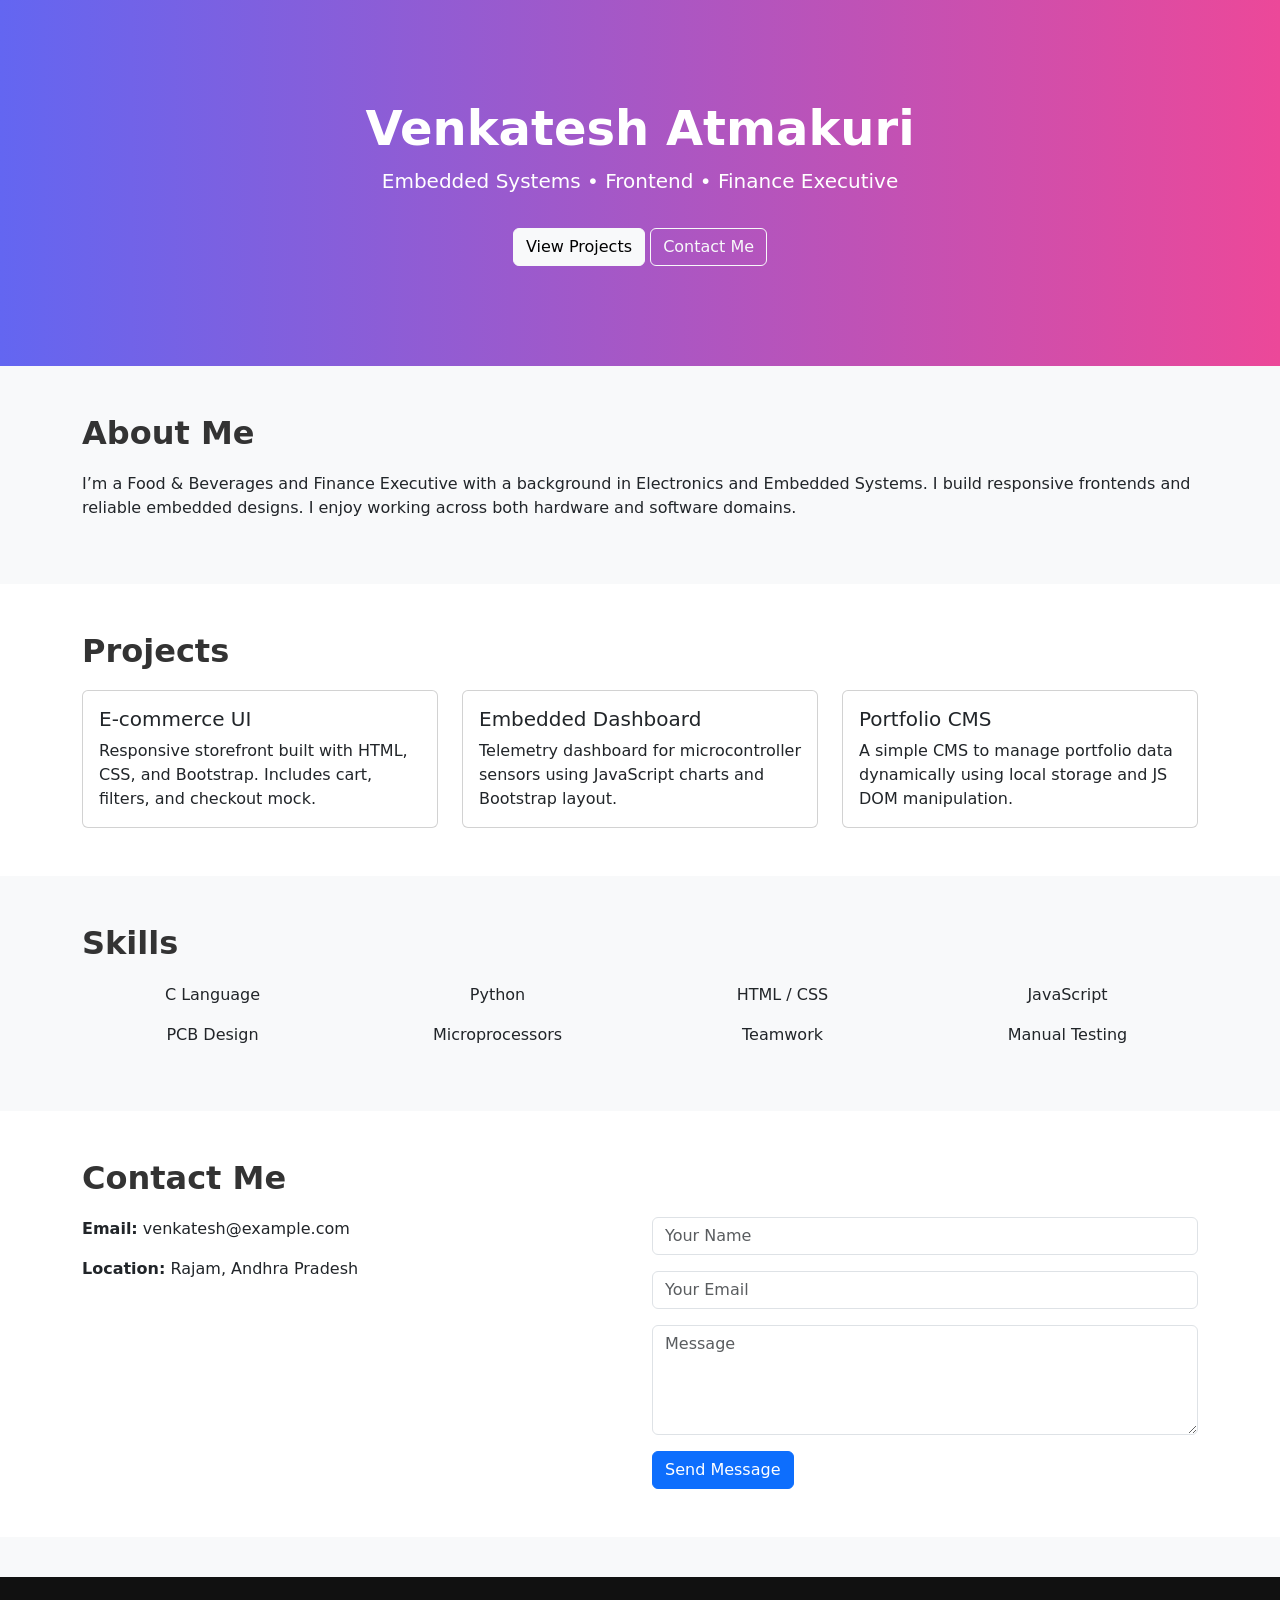
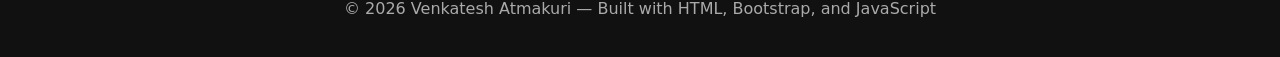
<file: ChatGPTPortfolio.html>
<!--
Portfolio Website using HTML, Bootstrap, and JavaScript
To deploy:
1. Create a GitHub repository (e.g., 'venkatesh-portfolio').
2. Push this code to your repo.
3. Enable GitHub Pages in the repository settings (main branch, /root folder).
-->

<!DOCTYPE html>
<html lang="en">
<head>
  <meta charset="UTF-8" />
  <meta name="viewport" content="width=device-width, initial-scale=1.0" />
  <title>Venkatesh Atmakuri | Portfolio</title>
  <link href="https://cdn.jsdelivr.net/npm/bootstrap@5.3.0/dist/css/bootstrap.min.css" rel="stylesheet" />
  <style>
    body { background-color: #f8f9fa; }
    .hero { padding: 100px 0; background: linear-gradient(90deg, #6366f1, #ec4899); color: white; text-align: center; }
    .section-title { font-weight: 600; margin-bottom: 20px; color: #333; }
    .card:hover { transform: translateY(-5px); transition: 0.3s; }
    footer { background-color: #111; color: #aaa; padding: 20px 0; text-align: center; margin-top: 40px; }
  </style>
</head>
<body>

  <!-- Hero Section -->
  <section class="hero">
    <div class="container">
      <h1 class="display-5 fw-bold">Venkatesh Atmakuri</h1>
      <p class="lead">Embedded Systems • Frontend • Finance Executive</p>
      <a href="#projects" class="btn btn-light mt-3">View Projects</a>
      <a href="#contact" class="btn btn-outline-light mt-3">Contact Me</a>
    </div>
  </section>

  <!-- About Section -->
  <section id="about" class="py-5">
    <div class="container">
      <h2 class="section-title">About Me</h2>
      <p>I’m a Food & Beverages and Finance Executive with a background in Electronics and Embedded Systems. I build responsive frontends and reliable embedded designs. I enjoy working across both hardware and software domains.</p>
    </div>
  </section>

  <!-- Projects Section -->
  <section id="projects" class="py-5 bg-white">
    <div class="container">
      <h2 class="section-title">Projects</h2>
      <div class="row g-4">
        <div class="col-md-4">
          <div class="card h-100">
            <div class="card-body">
              <h5 class="card-title">E-commerce UI</h5>
              <p class="card-text">Responsive storefront built with HTML, CSS, and Bootstrap. Includes cart, filters, and checkout mock.</p>
            </div>
          </div>
        </div>
        <div class="col-md-4">
          <div class="card h-100">
            <div class="card-body">
              <h5 class="card-title">Embedded Dashboard</h5>
              <p class="card-text">Telemetry dashboard for microcontroller sensors using JavaScript charts and Bootstrap layout.</p>
            </div>
          </div>
        </div>
        <div class="col-md-4">
          <div class="card h-100">
            <div class="card-body">
              <h5 class="card-title">Portfolio CMS</h5>
              <p class="card-text">A simple CMS to manage portfolio data dynamically using local storage and JS DOM manipulation.</p>
            </div>
          </div>
        </div>
      </div>
    </div>
  </section>

  <!-- Skills Section -->
  <section id="skills" class="py-5">
    <div class="container">
      <h2 class="section-title">Skills</h2>
      <div class="row text-center">
        <div class="col-md-3 col-6 mb-3">C Language</div>
        <div class="col-md-3 col-6 mb-3">Python</div>
        <div class="col-md-3 col-6 mb-3">HTML / CSS</div>
        <div class="col-md-3 col-6 mb-3">JavaScript</div>
        <div class="col-md-3 col-6 mb-3">PCB Design</div>
        <div class="col-md-3 col-6 mb-3">Microprocessors</div>
        <div class="col-md-3 col-6 mb-3">Teamwork</div>
        <div class="col-md-3 col-6 mb-3">Manual Testing</div>
      </div>
    </div>
  </section>

  <!-- Contact Section -->
  <section id="contact" class="py-5 bg-white">
    <div class="container">
      <h2 class="section-title">Contact Me</h2>
      <div class="row g-4">
        <div class="col-md-6">
          <p><strong>Email:</strong> venkatesh@example.com</p>
          <p><strong>Location:</strong> Rajam, Andhra Pradesh</p>
        </div>
        <div class="col-md-6">
          <form id="contactForm">
            <div class="mb-3">
              <input type="text" id="name" class="form-control" placeholder="Your Name" required />
            </div>
            <div class="mb-3">
              <input type="email" id="email" class="form-control" placeholder="Your Email" required />
            </div>
            <div class="mb-3">
              <textarea id="message" class="form-control" rows="4" placeholder="Message" required></textarea>
            </div>
            <button type="submit" class="btn btn-primary">Send Message</button>
          </form>
        </div>
      </div>
    </div>
  </section>

  <footer>
    <p>© <span id="year"></span> Venkatesh Atmakuri — Built with HTML, Bootstrap, and JavaScript</p>
  </footer>

  <script src="https://cdn.jsdelivr.net/npm/bootstrap@5.3.0/dist/js/bootstrap.bundle.min.js"></script>
  <script>
    document.getElementById('year').textContent = new Date().getFullYear();

    // Form submit handler
    document.getElementById('contactForm').addEventListener('submit', function(e) {
      e.preventDefault();
      const name = document.getElementById('name').value;
      const email = document.getElementById('email').value;
      const message = document.getElementById('message').value;

      window.location.href = `mailto:venkatesh@example.com?subject=Portfolio Contact from ${name}&body=${encodeURIComponent(message)}%0A%0AFrom: ${email}`;
    });
  </script>
</body>
</html>
</file>
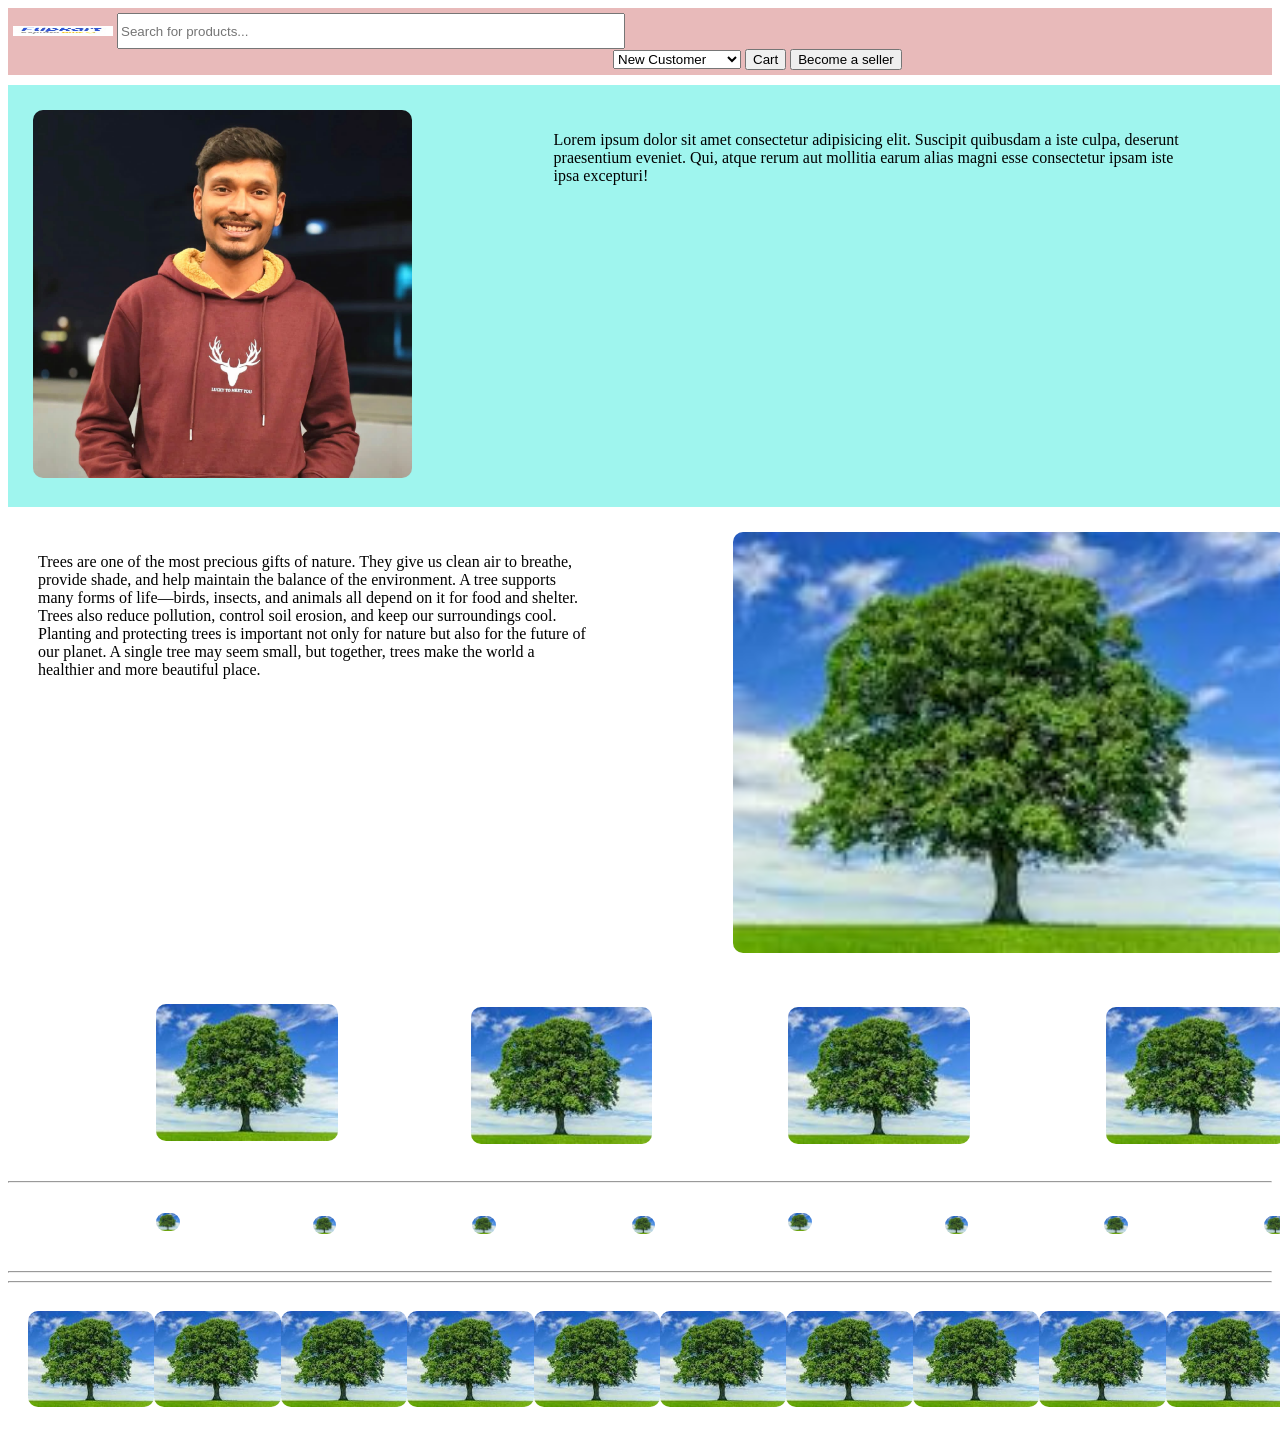
<file: Flipkart.html>
<!DOCTYPE html>
<html lang="en">

<head>
    <meta charset="UTF-8">
    <meta name="viewport" content="width=device-width, initial-scale=1.0">
    <title>Document</title>

</head>

<body>
    <header style="background: #e8baba; padding: 5px; color: white;">
        <div>
            <img src="Flipkart logo.jpeg" style="width: 100px;height: 10px;">

            <input type="text" placeholder="Search for products..."
                style="align-items: center;width: 500px;height: 30px;">

            <select style="margin-left: 600px;">
                <button>
                    <option>New Customer</option>
                    <option value="laptops">My profile</option>
                    <option value="accessories">Flipkart Plus zone</option>
                    <option value="accessories">Orders</option>
                    <option value="accessories">Wishlist</option>
                    <option value="accessories">Rewards</option>
                    <option value="accessories">Gift cards</option>
                </button>
            </select>

            <button>Cart </button>
            <button>Become a seller</button>
        </div>
    </header>

    <section style="display: flex; width: 100%; padding: 20px; background-color: #9ff5ee; margin-top: 10px;">

        <div style="width: 30%; padding: 5px;">
            <img src="Images/1.jpg" alt="" style="width: 100%; border-radius: 10px;">
        </div>


        <div style="width: 50%; padding: 10px;margin-left: 10%;">
            <p>
                Lorem ipsum dolor sit amet consectetur adipisicing elit.
                Suscipit quibusdam a iste culpa, deserunt praesentium eveniet.
                Qui, atque rerum aut mollitia earum alias magni esse consectetur
                ipsam iste ipsa excepturi!
            </p>
        </div>

    </section>

    <section style="display: flex; width: 100%; padding: 20px;">


        <div style="width: 50%; padding: 10px;">
            <p>
                Trees are one of the most precious gifts of nature. They give us clean air to breathe, provide shade,
                and help maintain the balance of the environment. A tree supports many forms of life—birds, insects, and
                animals all depend on it for food and shelter. Trees also reduce pollution, control soil erosion, and
                keep our surroundings cool. Planting and protecting trees is important not only for nature but also for
                the future of our planet. A single tree may seem small, but together, trees make the world a healthier
                and more beautiful place.
            </p>
        </div>

        <div style="width: 50%; padding: 5px;margin-left: 10%;">
            <img src="Tree.jpg" alt="" style="width: 100%; border-radius: 10px;">
        </div>



    </section>

    <section style="display: flex; width: 100%; padding: 20px;">


        <div style="width: 25%; padding: 2px;margin-left: 10%;">
            <img src="Tree.jpg" alt="" style="width: 100%; border-radius: 10px;">
        </div>

        <div style="width: 25%; padding: 5px;margin-left: 10%;">
            <img src="Tree.jpg" alt="" style="width: 100%; border-radius: 10px;">
        </div>

        <div style="width: 25%; padding: 5px;margin-left: 10%;">
            <img src="Tree.jpg" alt="" style="width: 100%; border-radius: 10px;">
        </div>

        <div style="width: 25%; padding: 5px;margin-left: 10%;">
            <img src="Tree.jpg" alt="" style="width: 100%; border-radius: 10px;">
        </div>



    </section>

    <hr>

    <section style="display: flex; width: 100%; padding: 20px;">


        <div style="width: 12.5%; padding: 2px;margin-left: 10%;">
            <img src="Tree.jpg" alt="" style="width: 100%; border-radius: 10px;">
        </div>

        <div style="width: 12.5%; padding: 5px;margin-left: 10%;">
            <img src="Tree.jpg" alt="" style="width: 100%; border-radius: 10px;">
        </div>

        <div style="width: 12.5%; padding: 5px;margin-left: 10%;">
            <img src="Tree.jpg" alt="" style="width: 100%; border-radius: 10px;">
        </div>

        <div style="width: 12.5%; padding: 5px;margin-left: 10%;">
            <img src="Tree.jpg" alt="" style="width: 100%; border-radius: 10px;">
        </div>

        <div style="width: 12.5%; padding: 2px;margin-left: 10%;">
            <img src="Tree.jpg" alt="" style="width: 100%; border-radius: 10px;">
        </div>

        <div style="width: 12.5%; padding: 5px;margin-left: 10%;">
            <img src="Tree.jpg" alt="" style="width: 100%; border-radius: 10px;">
        </div>

        <div style="width: 12.5%; padding: 5px;margin-left: 10%;">
            <img src="Tree.jpg" alt="" style="width: 100%; border-radius: 10px;">
        </div>

        <div style="width: 12.5%; padding: 5px;margin-left: 10%;">
            <img src="Tree.jpg" alt="" style="width: 100%; border-radius: 10px;">
        </div>



    </section>

    <hr>
    <hr>

    <section style="display: flex; width: 100%; padding: 20px;">
        <div style="width: 10%; ">
            <img src="Tree.jpg" alt="" style="width: 100%; border-radius: 10px;">
        </div>

        <div style="width: 10%;">
            <img src="Tree.jpg" alt="" style="width: 100%; border-radius: 10px;">
        </div>
        <div style="width: 10%;">
            <img src="Tree.jpg" alt="" style="width: 100%; border-radius: 10px;">
        </div>
        <div style="width: 10%;">
            <img src="Tree.jpg" alt="" style="width: 100%; border-radius: 10px;">
        </div>
        <div style="width: 10%;">
            <img src="Tree.jpg" alt="" style="width: 100%; border-radius: 10px;">
        </div>
        <div style="width: 10%;">
            <img src="Tree.jpg" alt="" style="width: 100%; border-radius: 10px;">
        </div>
        <div style="width: 10%;">
            <img src="Tree.jpg" alt="" style="width: 100%; border-radius: 10px;">
        </div>
        <div style="width: 10%;">
            <img src="Tree.jpg" alt="" style="width: 100%; border-radius: 10px;">
        </div>
        <div style="width: 10%;">
            <img src="Tree.jpg" alt="" style="width: 100%; border-radius: 10px;">
        </div>

        <div style="width: 10%;">
            <img src="Tree.jpg" alt="" style="width: 100%; border-radius: 10px;">
        </div>

    </section>




</body>

</html>
</file>
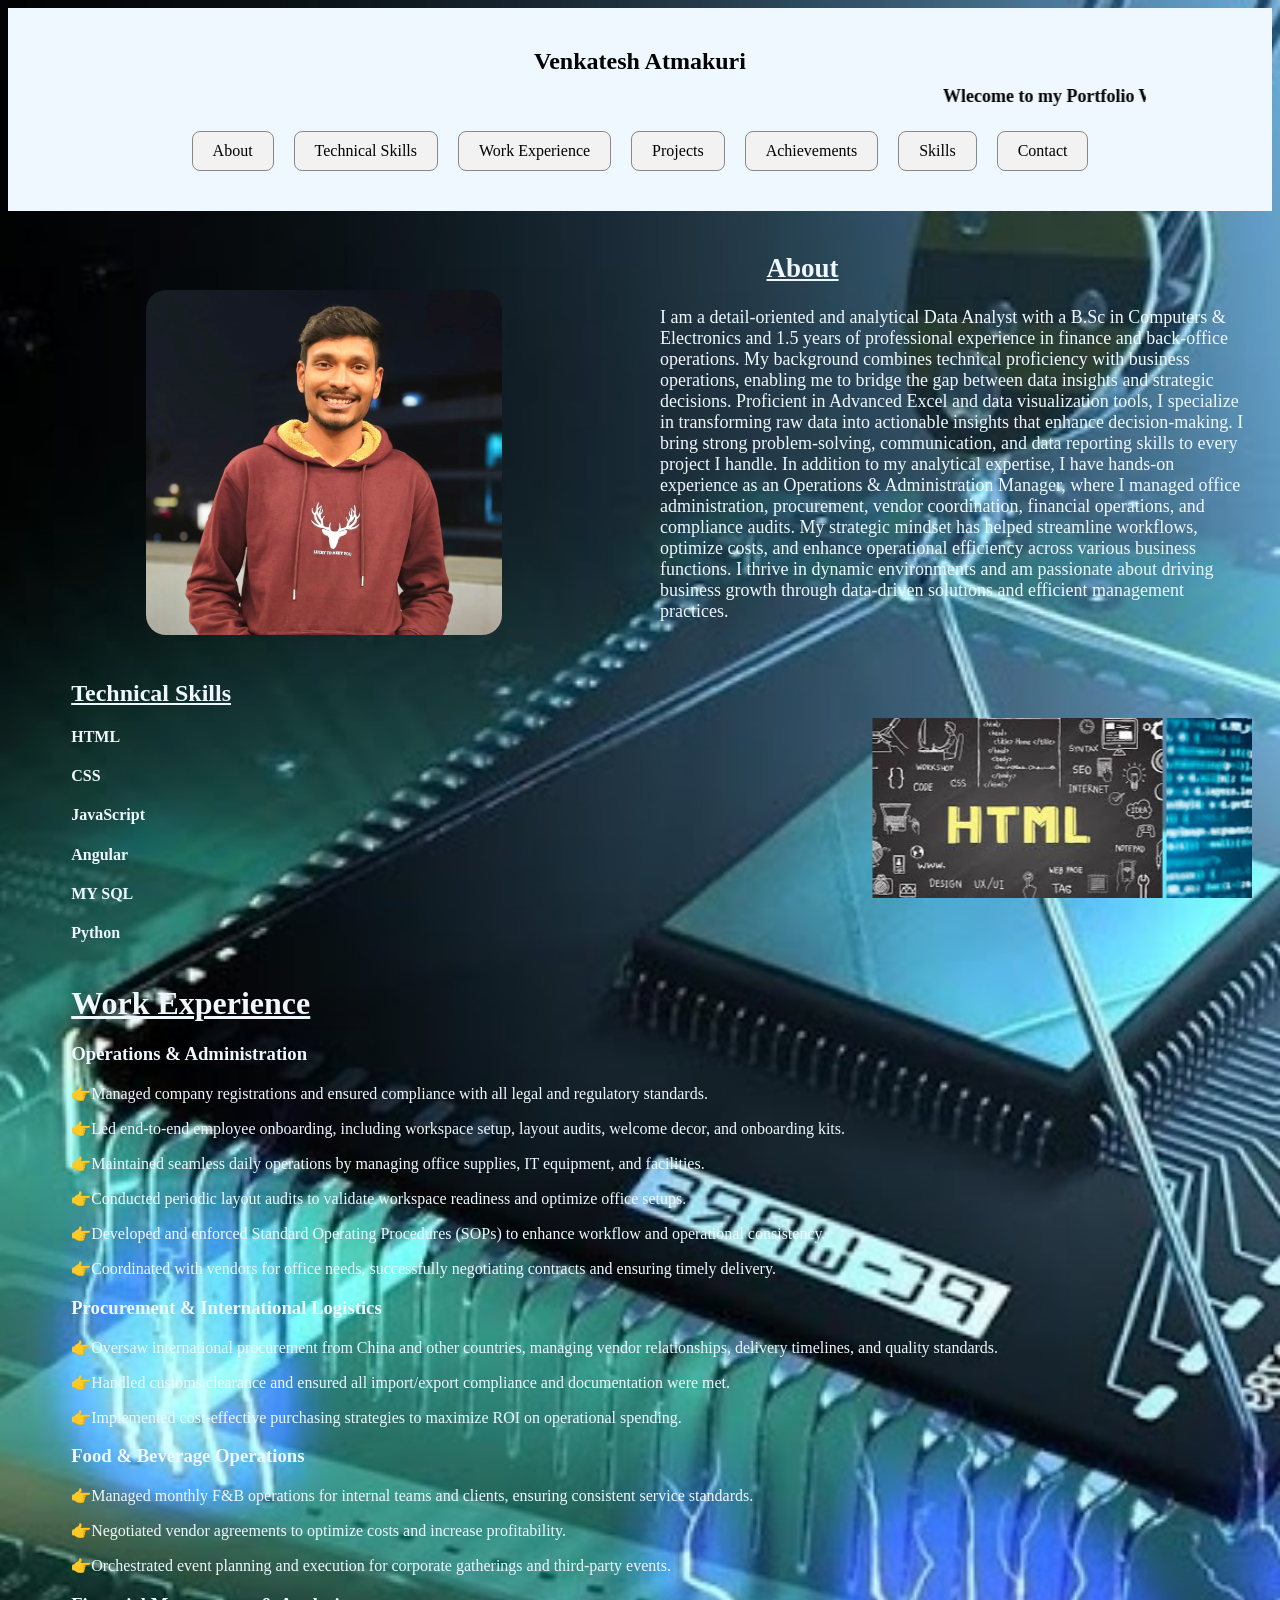
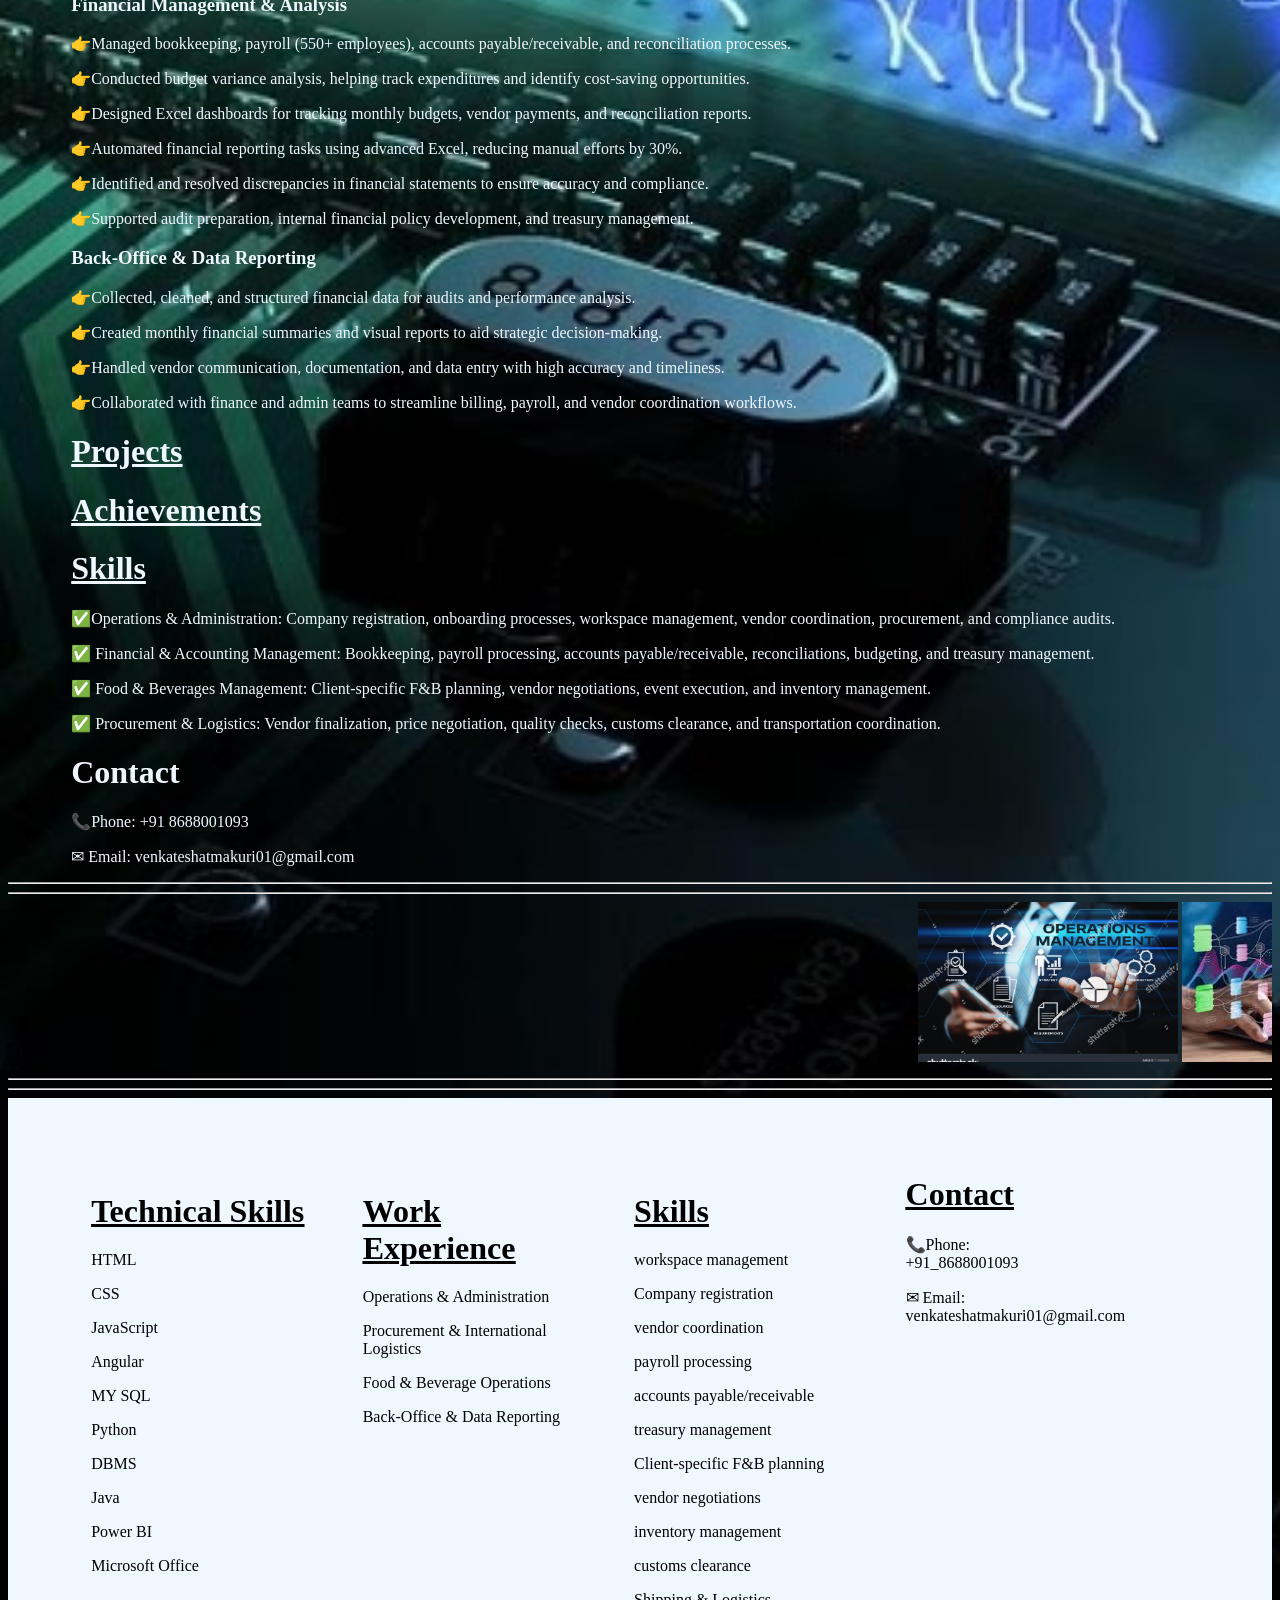
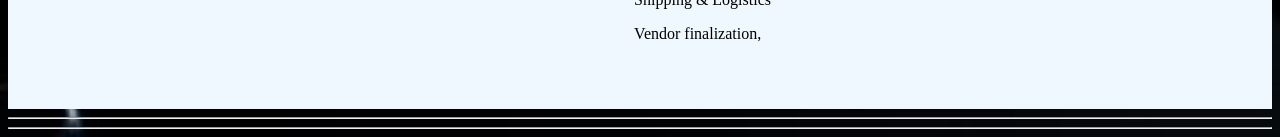
<file: portfolio.html>
<!DOCTYPE html>
<html lang="en">

<head>
    <meta charset="UTF-8">
    <meta name="viewport" content="width=device-width, initial-scale=1.0">
    <title>Venky portfolio</title>
    <style>
        body {
            background-image: url("Images/1234.jpg");
            background-size: cover;
            /* Make it full screen */
            background-repeat: no-repeat;
            /* Avoid repeating */
            background-position: center;
            /* Center the image */
        }
    </style>
</head>

<body style="color: aliceblue;">

    <!-- <section class="container" style="background-color: aliceblue;">
        <div>
            <h1 class="display-5 fw-bold" style="margin-left: 40%;color: black;">Venkatesh Atmakuri</h1>
            <marquee class="marquee" scrollamount="8" direction="left"
                style="margin-left: 20%;margin-right: 20%;color:  black; font-weight: bolder;">
                <h3>Wlecome to my Portfolio Webpage.....!! | 📞Phone:+91 8688001093 | Email: venky.atmakuri01@gmail.com </h3>
            </marquee>
        </div>
        <div>
            <section class="header-nav" style="display:flex; justify-content:center; align-items:center; gap:20px; padding:15px 0;">
                <div>
                <a href="portfolioabout.html" style="text-decoration:none; padding:10px 20px; background:#f2f2f2; border:1px solid #888; border-radius:5px; 
              font-size:16px; color:#000; font-weight:500;">About</a>
                <a href="portfoliotechnicalskills.html" style="text-decoration:none; padding:10px 20px; background:#f2f2f2; border:1px solid #888; border-radius:5px; 
              font-size:16px; color:#000; font-weight:500;" >Technical Skills</a> 
                <a href="Portfolioworkexprience.html" style="text-decoration:none; padding:10px 20px; background:#f2f2f2; border:1px solid #888; border-radius:5px; 
              font-size:16px; color:#000; font-weight:500;" >Work Experience</a>
                <a href="portfolioprojects.html" style="text-decoration:none; padding:10px 20px; background:#f2f2f2; border:1px solid #888; border-radius:5px; 
              font-size:16px; color:#000; font-weight:500;">Projects</a>
                <a href="portfolioachievements.html" style="text-decoration:none; padding:10px 20px; background:#f2f2f2; border:1px solid #888; border-radius:5px; 
              font-size:16px; color:#000; font-weight:500;">Achievements</a>
                <a href="portfolioskills.html" style="text-decoration:none; padding:10px 20px; background:#f2f2f2; border:1px solid #888; border-radius:5px; 
              font-size:16px; color:#000; font-weight:500;">Skills</a>
                <a href="portfoliocontact.html" style="text-decoration:none; padding:10px 20px; background:#f2f2f2; border:1px solid #888; border-radius:5px; 
              font-size:16px; color:#000; font-weight:500;">Contact</a>
                </div>
            </section>
        </div>
    </section> -->
    <section class="container" style="background-color: aliceblue; padding-top: 20px; padding-bottom: 20px;">

        <!-- Name -->
        <div>
            <h1 class="display-5 fw-bold" style="text-align:center; color: black; margin-bottom:10px;">Venkatesh Atmakuri</h1>
            <!-- Marquee -->
            <marquee scrollamount="8" direction="left"
                style="color:black; font-weight:bolder; font-size:18px; margin-left:10%; margin-right:10%;">
                Wlecome to my Portfolio Webpage.....!! | 📞 Phone: +91 8688001093 | Email: venky.atmakuri01@gmail.com
            </marquee>
        </div>

        <!-- Navigation Buttons -->
        <div>
            <section class="header-nav"
                style="display:flex; justify-content:center; align-items:center; gap:20px; padding:20px 0;">            
                <a href="#about-section" style="text-decoration:none; padding:10px 20px; background:#f2f2f2; border:1px solid #888;
               border-radius:8px; font-size:16px; color:#000; font-weight:500;">About</a>              
                <a href="#Technicalskills-section" style="text-decoration:none; padding:10px 20px; background:#f2f2f2; border:1px solid #888;
               border-radius:8px; font-size:16px; color:#000; font-weight:500;">Technical Skills</a>
                <a href="#workexperience-section" style="text-decoration:none; padding:10px 20px; background:#f2f2f2; border:1px solid #888;
               border-radius:8px; font-size:16px; color:#000; font-weight:500;">Work Experience</a>          
                <a href="#Projects-section" style="text-decoration:none; padding:10px 20px; background:#f2f2f2; border:1px solid #888;
               border-radius:8px; font-size:16px; color:#000; font-weight:500;">Projects</a>
                <a href="#Achievements-section" style="text-decoration:none; padding:10px 20px; background:#f2f2f2; border:1px solid #888;
               border-radius:8px; font-size:16px; color:#000; font-weight:500;">Achievements</a>
                <a href="#skills-section" style="text-decoration:none; padding:10px 20px; background:#f2f2f2; border:1px solid #888;
               border-radius:8px; font-size:16px; color:#000; font-weight:500;">Skills</a>            
                 <a href="#Contact-section" style="text-decoration:none; padding:10px 20px; background:#f2f2f2; border:1px solid #888;
               border-radius:8px; font-size:16px; color:#000; font-weight:500;">Contact</a>

                 <!-- <a href="portfolioabout.html" style="text-decoration:none; padding:10px 20px; background:#f2f2f2; border:1px solid #888;
               border-radius:8px; font-size:16px; color:#000; font-weight:500;"> About </a> -->
                  <!-- <a href="portfoliotechnicalskills.html" style="text-decoration:none; padding:10px 20px; background:#f2f2f2; border:1px solid #888;
               border-radius:8px; font-size:16px; color:#000; font-weight:500;"> Technical Skills </a> -->
                <!-- <a href="Portfolioworkexprience.html" style="text-decoration:none; padding:10px 20px; background:#f2f2f2; border:1px solid #888;
               border-radius:8px; font-size:16px; color:#000; font-weight:500;"> Work Experience </a> -->
               <!-- <a href="portfolioprojects.html" style="text-decoration:none; padding:10px 20px; background:#f2f2f2; border:1px solid #888;
               border-radius:8px; font-size:16px; color:#000; font-weight:500;"> Projects </a> -->
               <!-- <a href="portfolioachievements.html" style="text-decoration:none; padding:10px 20px; background:#f2f2f2; border:1px solid #888;
               border-radius:8px; font-size:16px; color:#000; font-weight:500;"> Achievements </a> -->
                <!-- <a href="portfolioskills.html" style="text-decoration:none; padding:10px 20px; background:#f2f2f2; border:1px solid #888;
               border-radius:8px; font-size:16px; color:#000; font-weight:500;"> Skills </a> -->
               <!-- <a href="portfoliocontact.html" style="text-decoration:none; padding:10px 20px; background:#f2f2f2; border:1px solid #888;
               border-radius:8px; font-size:16px; color:#000; font-weight:500;"> Contact </a> -->
            </section>
        </div>
    </section>



    <section>
        <div style="display: flex; align-items: center;">
            <div style="flex: 1; padding: 20px;">
                <img src="Images/1.jpg" alt=""
                    style="width: 60%; border-radius: 20px;margin-left: 20%;margin-top: 10%;">
            </div>
            <div id="about-section" style="flex: 1; padding: 20px; font-size: 18px;">
                <h1 style="margin-left: 18%;"><b><u>About</u></b></h1>

                <p>I am a detail-oriented and analytical Data Analyst
                    with a B.Sc in Computers & 
                    Electronics and 1.5 years of
                    professional experience in finance and back-office operations. My background combines technical
                    proficiency
                    with business operations, enabling me to bridge the gap between data insights and strategic
                    decisions.
                    Proficient in Advanced Excel and data visualization tools, I specialize in transforming raw data
                    into
                    actionable insights that enhance decision-making. I bring strong problem-solving, communication, and
                    data
                    reporting skills to every project I handle.
                    In addition to my analytical expertise, I have hands-on experience as an Operations & Administration
                    Manager, where I managed office administration, procurement, vendor coordination, financial
                    operations,
                    and
                    compliance audits. My strategic mindset has helped streamline workflows, optimize costs, and enhance
                    operational efficiency across various business functions.
                    I thrive in dynamic environments and am passionate about driving business growth through data-driven
                    solutions and efficient management practices.
                </p>
            </div>
        </div>
    </section>
    <section>
        <div id="Technicalskills-section" style="display: flex; align-items: center;">
            <div style="margin-left: 5%;margin-right: 30%;">
                <h1><u>Technical Skills</u></h1>
                <h4>HTML</h4>
                <h4>CSS</h4>
                <h4>JavaScript</h4>
                <h4>Angular</h4>
                <h4>MY SQL</h4>
                <h4>Python</h4>
            </div>
            <div class="wrapper" style="flex: 1; padding: 20px;">
                <marquee direction="left" scrollamount="15">
                    <img src="Images/portfolio12.jpeg" alt="" class="img"
                        style="width:290px; height:180px; object-fit:cover;">
                    <img src="Images/portfolio13.jpeg" alt="" class="img"
                        style="width:290px; height:180px; object-fit:cover;">
                    <img src="Images/portfolio14.png" alt="" class="img"
                        style="width:290px; height:180px; object-fit:cover;">
                    <img src="Images/portfolio15.jpeg" alt="" class="img"
                        style="width:290px; height:180px; object-fit:cover;">
                    <img src="Images/portfolio16.png" alt="" class="img"
                        style="width:290px; height:180px; object-fit:cover;">
                    <img src="Images/portfolio17.png" alt="" class="img"
                        style="width:290px; height:180px; object-fit:cover;">
                    <img src="Images/portfolio18.png" alt="" class="img"
                        style="width:290px; height:180px; object-fit:cover;">
                    <img src="Images/portfolio19.png" alt="" class="img"
                        style="width:290px; height:180px; object-fit:cover;">
                    <img src="Images/portfolio20.jpeg" alt="" class="img"
                        style="width:290px; height:180px; object-fit:cover;">
                    <img src="Images/portfolio21.jpeg" alt="" class="img"
                        style="width:290px; height:180px; object-fit:cover;">
                    <img src="Images/portfolio22.jpeg" alt="" class="img"
                        style="width:290px; height:180px; object-fit:cover;">
                    <img src="Images/portfolio23.jpeg" alt="" class="img"
                        style="width:290px; height:180px; object-fit:cover;">
                </marquee>
            </div>
        </div>
    </section>
    <div id="workexperience-section" style="margin-left: 5%;">
        <h1><u>Work Experience</u></h1>
        <h3> Operations & Administration</h3>
        <p>👉Managed company registrations and ensured compliance with all legal and regulatory standards.</p>
        <p>👉Led end-to-end employee onboarding, including workspace setup, layout audits, welcome decor, and onboarding
            kits.</p>
        <p>👉Maintained seamless daily operations by managing office supplies, IT equipment, and facilities.</p>
        <p>👉Conducted periodic layout audits to validate workspace readiness and optimize office setups.</p>
        <p>👉Developed and enforced Standard Operating Procedures (SOPs) to enhance workflow and operational
            consistency.</p>
        <p>👉Coordinated with vendors for office needs, successfully negotiating contracts and ensuring timely delivery.
        </p>

        <h3> Procurement & International Logistics</h3>
        <p>👉Oversaw international procurement from China and other countries, managing vendor relationships, delivery
            timelines, and quality standards.</p>
        <p>👉Handled customs clearance and ensured all import/export compliance and documentation were met.</p>
        <p>👉Implemented cost-effective purchasing strategies to maximize ROI on operational spending.</p>
        <h3> Food & Beverage Operations</h3>
        <p>👉Managed monthly F&B operations for internal teams and clients, ensuring consistent service standards.</p>
        <p>👉Negotiated vendor agreements to optimize costs and increase profitability.</p>
        <p>👉Orchestrated event planning and execution for corporate gatherings and third-party events.</p>
        <h3> Financial Management & Analysis</h3>
        <p>👉Managed bookkeeping, payroll (550+ employees), accounts payable/receivable, and reconciliation processes.
        </p>
        <p>👉Conducted budget variance analysis, helping track expenditures and identify cost-saving opportunities.</p>
        <p>👉Designed Excel dashboards for tracking monthly budgets, vendor payments, and reconciliation reports.</p>
        <p>👉Automated financial reporting tasks using advanced Excel, reducing manual efforts by 30%.</p>
        <p>👉Identified and resolved discrepancies in financial statements to ensure accuracy and compliance.</p>
        <p>👉Supported audit preparation, internal financial policy development, and treasury management.</p>
        <h3> Back-Office & Data Reporting</h3>
        <p>👉Collected, cleaned, and structured financial data for audits and performance analysis.</p>
        <p>👉Created monthly financial summaries and visual reports to aid strategic decision-making.</p>
        <p>👉Handled vendor communication, documentation, and data entry with high accuracy and timeliness.</p>
        <p>👉Collaborated with finance and admin teams to streamline billing, payroll, and vendor coordination
            workflows.</p>
    </div>
    <div id="Projects-section" style="margin-left: 5%;">
        <h1><u>Projects</u></h1>
    </div>
    <div id="Achievements-section" style="margin-left: 5%;">
        <h1><u>Achievements</u></h1>
    </div>
    <div id="skills-section" style="margin-left: 5%;">
        <h1><u>Skills</u></h1>

        <p>✅Operations & Administration: Company registration, onboarding processes,
            workspace management, vendor coordination, procurement, and compliance audits.</p>
        <p>✅ Financial & Accounting Management: Bookkeeping, payroll processing, accounts
            payable/receivable, reconciliations, budgeting, and treasury management.</p>
        <p>✅ Food & Beverages Management: Client-specific F&B planning, vendor negotiations,
            event execution, and inventory management.</p>
        <p>✅ Procurement & Logistics: Vendor finalization, price negotiation, quality checks,
            customs clearance, and transportation coordination. </p>
    </div>
    <div id="Contact-section" style="margin-left: 5%;">
        <h1>Contact</h1>
        <p>📞Phone: +91 8688001093</p>
        <p>✉ Email: venkateshatmakuri01@gmail.com</p>
    </div>
    <hr>
    <hr>

    <div class="wrapper">
        <marquee id="slider" direction="left" scrollamount="14">
            <div class="images" id="imgbox">
                <img src="Images/Portfolio1.jpg" alt="" class="img"
                    style="width:260px; height:160px; object-fit:cover;">
                <img src="Images/portfolio11.jpeg" alt="" class="img"
                    style="width:260px; height:160px; object-fit:cover;">
                <img src="Images/Portfolio2.jpg" alt="" class="img"
                    style="width:260px; height:160px; object-fit:cover;">
                <img src="Images/portfolio3.jpeg" alt="" class="img"
                    style="width:260px; height:160px; object-fit:cover;">
                <img src="Images/portfolio4.jpg" alt="" class="img"
                    style="width:260px; height:160px; object-fit:cover;">
                <img src="Images/portfolio5.jpeg" alt="" class="img"
                    style="width:260px; height:160px; object-fit:cover;">
                <img src="Images/portfolio6.jpeg" alt="" class="img"
                    style="width:260px; height:160px; object-fit:cover;">
                <img src="Images/portfolio7.jpeg" alt="" class="img"
                    style="width:260px; height:160px; object-fit:cover;">
                <img src="Images/portfolio8.jpeg" alt="" class="img"
                    style="width:260px; height:160px; object-fit:cover;">
                <img src="Images/portfolio9.jpeg" alt="" class="img"
                    style="width:260px; height:160px; object-fit:cover;">
                <img src="Images/portfolio10.jpeg" alt="" class="img"
                    style="width:260px; height:160px; object-fit:cover;">

            </div>
        </marquee>
    </div>
    <hr>
<hr>

</body>
<footer class="container" style="background-color: aliceblue; padding:30px 0;">
    <div>
        <div class="container"
            style="display: flex; align-items: center;color: aliceblue; display:flex; justify-content: space-between; align-items:flex-start; width:90%; margin:auto;">
            <div style="flex: 1; padding: 20px;margin-top: 2%;color: black; width:23%;">
                <h1 style="text-decoration:underline;"><u>Technical Skills</u></h1>
                <p>HTML</p>
                <p>CSS</p>
                <p>JavaScript</p>
                <p>Angular</p>
                <p>MY SQL</p>
                <p>Python</p>
                <p>DBMS</p>
                <p>Java</p>
                <p>Power BI</p>
                <p>Microsoft Office</p>

            </div>

            <div style="flex: 1; padding: 20px;margin-top: 2%;color: black; width:23%;">
                <h1 style="text-decoration:underline;"><u>Work Experience</u></h1>
                <p>Operations & Administration</p>
                <p>Procurement & International Logistics</p>
                <p>Food & Beverage Operations</p>
                <p>Back-Office & Data Reporting</p>
            </div>

            <div style="flex: 1; padding: 20px;margin-top: 2%;color: black; width:23%;">
                <h1 style="text-decoration:underline;"><u>Skills</u></h1>
                <p>workspace management</p>
                <p>Company registration</p>
                <p>vendor coordination</p>
                <p>payroll processing</p>
                <p>accounts payable/receivable</p>
                <p>treasury management</p>
                <p>Client-specific F&B planning</p>
                <p>vendor negotiations</p>
                <p>inventory management</p>
                <p>customs clearance</p>
                <p>Shipping & Logistics</p>
                <p>Vendor finalization,</p>


            </div>
            <div>
                <div style="flex: 1; padding: 20px;margin-top: 2%;color: black; width:23%;">
                    <h1 style="text-decoration:underline;"><u>Contact</u></h1>
                    <p>📞Phone: +91_8688001093</p>
                    <p>✉ Email: venkateshatmakuri01@gmail.com</p>
                </div>
            </div>

        </div>
 
    </div>
</footer>
<hr>
<hr>

</html>
</file>
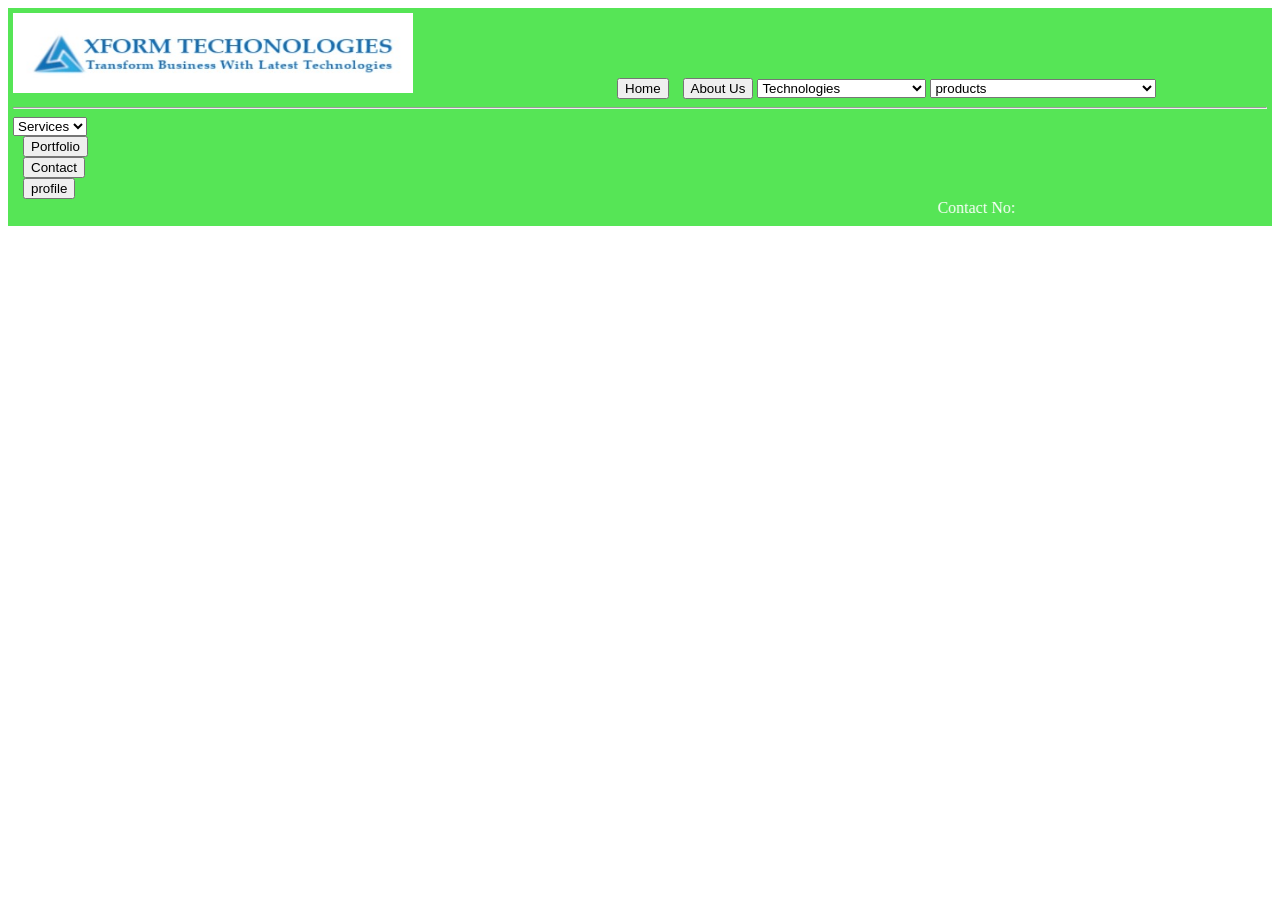
<file: Xform.html>
<!DOCTYPE html>
<html lang="en">

<head>
    <meta charset="UTF-8">
    <meta name="viewport" content="width=device-width, initial-scale=1.0">
    <title>Document</title>
</head>

<body>
    <header style="background: #56e556; padding: 5px; color: white;">
        <div>
            <img src="Images/Xform Logo.jpeg" style="width: 400px;height: 80px;">
            <button class="button" style="margin-left: 200px ;"> Home</button>
            <button class="button" style="margin-left: 10px ;"> About Us</button>
            <select>
                <button>
                    <option value="Technologies">Technologies</option>
                    <option value="Backend Technologies">Backend Technologies</option>
                    <option value="Frontend Technologies">Frontend Technologies</option>
                    <option value="Database System">Database System</option>
                    <option value="Mobile App development">Mobile App development</option>
                </button>
            </select>

            <select>
                <button>
                    <option value="products">products</option>
                    <option value="Car Booking Software">Car Booking Software</option>
                    <option value="Car Rental Software">Car Rental Software</option>
                    <option value="GST Billing Software">GST Billing Software</option>
                    <option value="Accounting Management Software">Accounting Management Software</option>
                    <option value="Inventory Management Software">Inventory Management Software</option>
                    <option value="Payroll Software">Payroll Software</option>
                    <option value="CRM Software">CRM Software</option>
                    <option value="Cheque Printing">Cheque Printing</option>
                    <option value="Laundry Management">Laundry Management</option>
                    <option value="Hotel Management">Hotel Management</option>
                    <option value="Hospital Management">Hospital Management</option>
                    <option value="Clinic Management">Clinic Management</option>
                    <option value="Dairy Management">Dairy Management</option>
                    <option value="Other Management">Other Management</option>
                </button>
            </select>
            <hr>
            <select>
                <button>
                    <option value="Services">Services</option>
                    <option value="CSP">CSP</option>
                    <option value="AAD">AAD</option>
                    <option value="IOSAD">IOSAD</option>
                    <option value="MAD">MAD</option>
                    <option value="JSWD">JSWD</option>
                    <option value="WDD">WDD</option>
                    <option value="PHPLD">PHPLD</option>
                </button>
            </select>

            <section>
                <button class="button" style="margin-left: 10px ;">Portfolio</button>
            </section>
            <section>
                <button class="button" style="margin-left: 10px ;">Contact</button>
            </section>
            <section>
                <button class="button" style="margin-left: 10px ;">profile</button>
            </section>
        </div>

        <marquee style="margin-left:20%;margin-right: 20%;"> Contact No: +91 8688001093/8688001093, Email : Sales@Xform.in/ Contact@xform.in</marquee>
       </header>
</body>
</file>
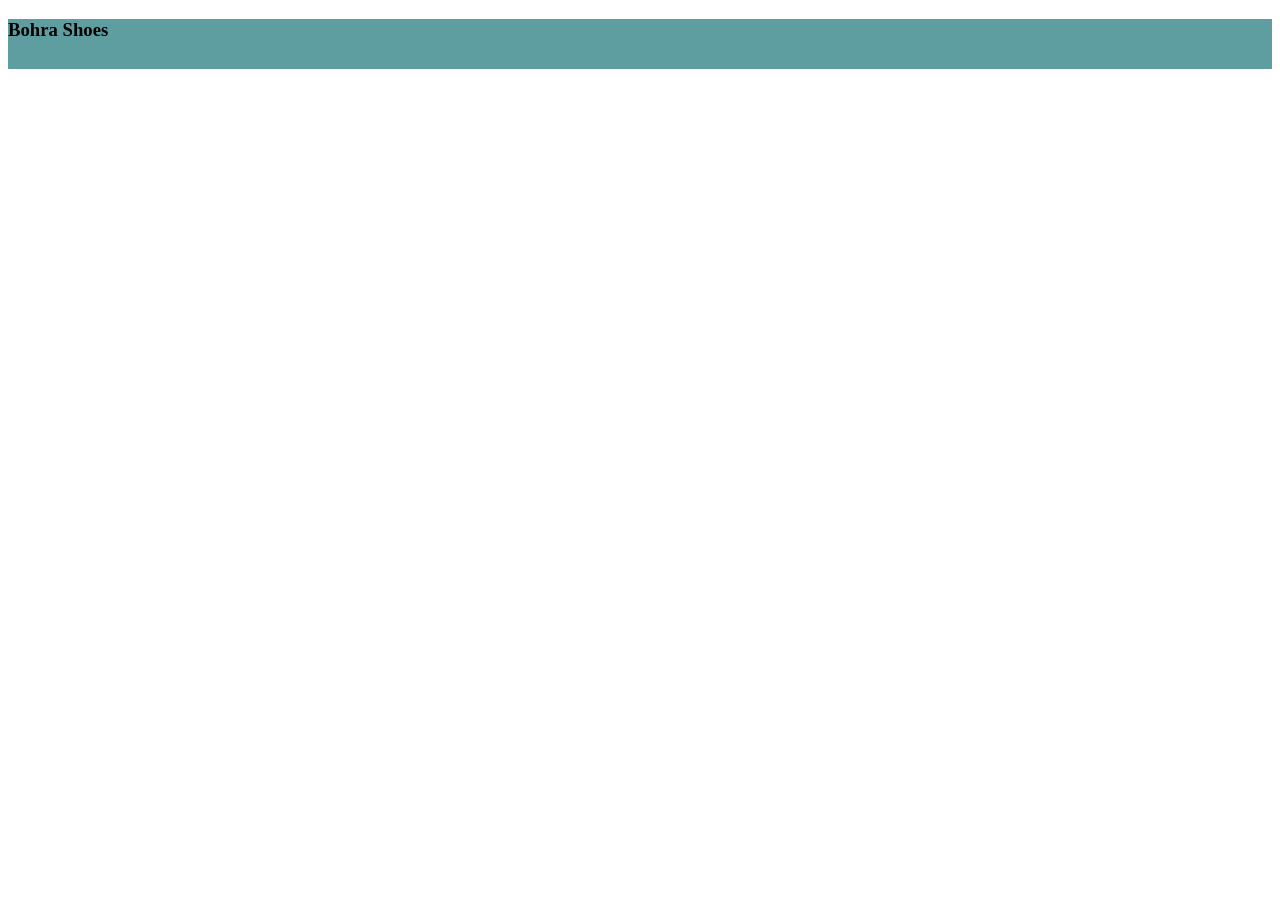
<file: Bohra Shoes/BohraHome.html>
<!DOCTYPE html>
<html lang="en">
<head>
    <meta charset="UTF-8">
    <meta name="viewport" content="width=device-width, initial-scale=1.0">
    <title>Bohra Shoes</title>
</head>

<body>
    <section class="container" style="background-color: cadetblue;height:50px;">
        <div>
            <h3  class="display" style="align-items: center;">Bohra Shoes</h3>
        </div>
    </section>
    
</body>
</html>
</file>
